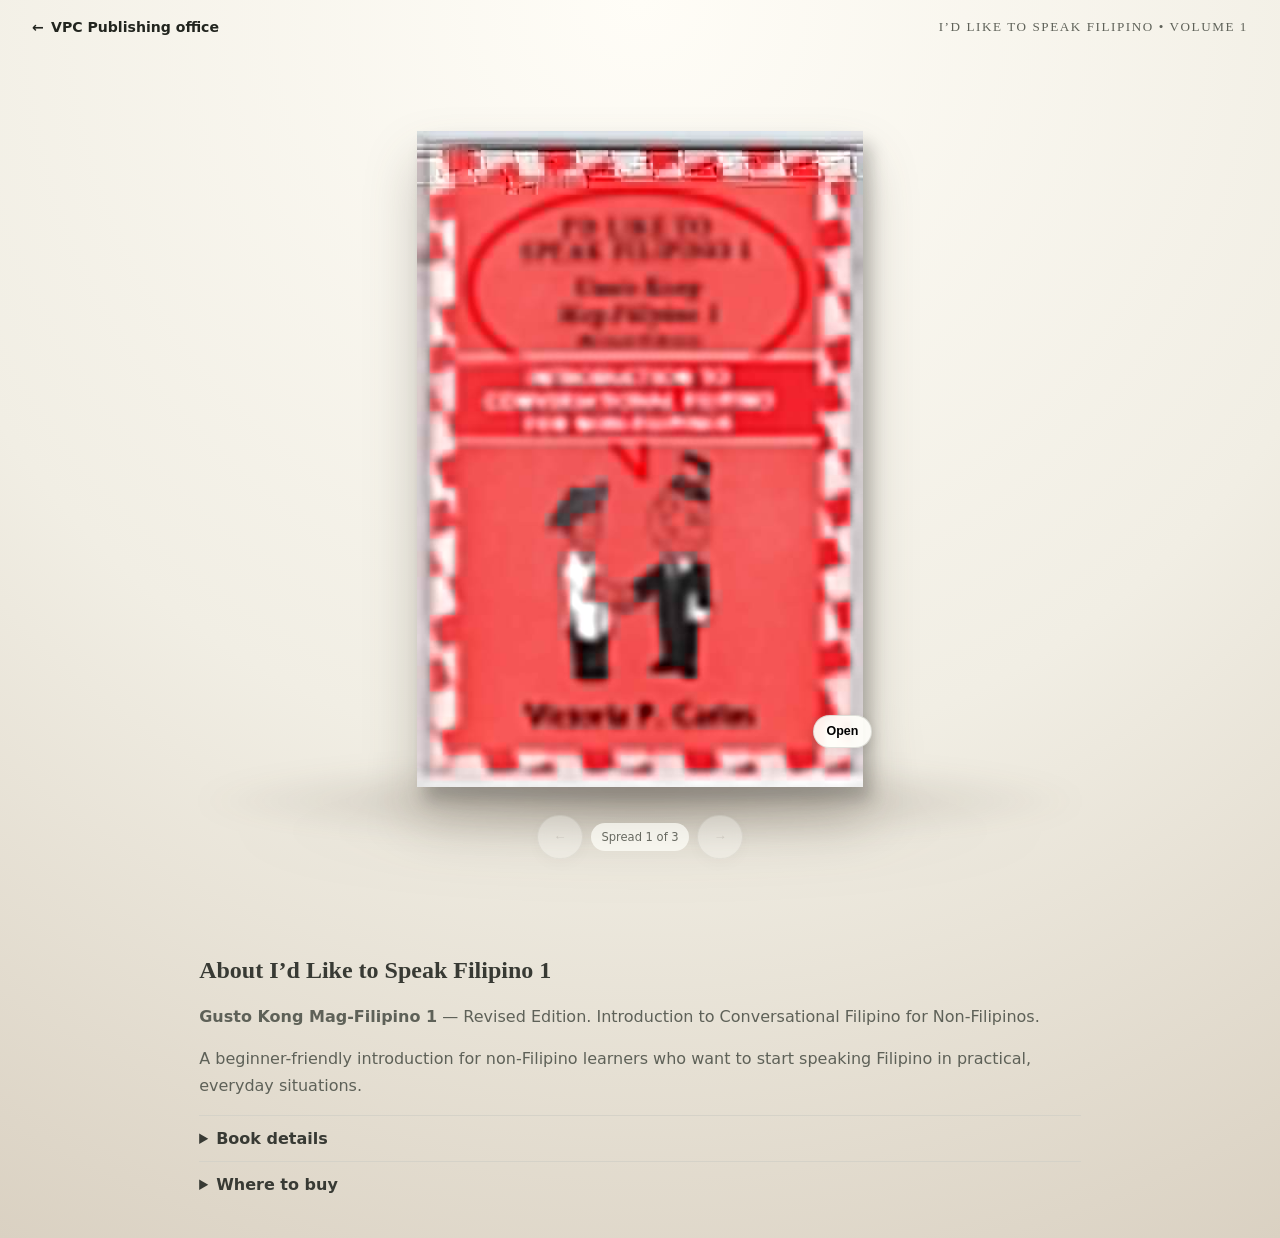
<file: books/id-like-to-speak-filipino-1/index.html>
<!doctype html>
<html lang="en"><head><meta charset="utf-8"><meta name="viewport" content="width=device-width,initial-scale=1">
<title>I’d Like to Speak Filipino 1 | Victoria P. Carlos | VPC Publishing</title><meta name="description" content="Explore I’d Like to Speak Filipino 1 by Victoria P. Carlos: Introduction to Conversational Filipino for Non-Filipinos. Read the edition summary and find current purchase options."><meta name="author" content="Victoria P. Carlos"><meta name="robots" content="index,follow,max-image-preview:large,max-snippet:-1"><link rel="canonical" href="https://industriesbarbph-rgb.github.io/carlospublishing-REALISTICDIGITALBOOKEXPERIENCE-PublicationSoftware/books/id-like-to-speak-filipino-1/"><link rel="icon" href="../../assets/favicon.svg"><link rel="stylesheet" href="../../styles.css"><link rel="stylesheet" href="../../reader-fixes.css">
<meta property="og:type" content="book"><meta property="og:site_name" content="VPC Publishing"><meta property="og:title" content="I’d Like to Speak Filipino 1 | VPC Publishing"><meta property="og:description" content="Explore I’d Like to Speak Filipino 1 by Victoria P. Carlos: Introduction to Conversational Filipino for Non-Filipinos. Read the edition summary and find current purchase options."><meta property="og:url" content="https://industriesbarbph-rgb.github.io/carlospublishing-REALISTICDIGITALBOOKEXPERIENCE-PublicationSoftware/books/id-like-to-speak-filipino-1/"><meta property="og:image" content="https://industriesbarbph-rgb.github.io/carlospublishing-REALISTICDIGITALBOOKEXPERIENCE-PublicationSoftware/assets/cover-1.jpg"><meta name="twitter:card" content="summary_large_image">
<script type="application/ld+json">{"@context":"https://schema.org","@graph":[{"@type":"Book","@id":"https://industriesbarbph-rgb.github.io/carlospublishing-REALISTICDIGITALBOOKEXPERIENCE-PublicationSoftware/books/id-like-to-speak-filipino-1/#book","name":"I’d Like to Speak Filipino 1","alternateName":"Gusto Kong Mag-Filipino 1","isbn":"9789719235033","bookEdition":"Revised Edition","description":"A beginner-friendly introduction for non-Filipino learners who want to start speaking Filipino in practical, everyday situations.","inLanguage":["en","fil"],"author":{"@type":"Person","name":"Victoria P. Carlos"},"publisher":{"@type":"Organization","name":"VPC Publishing"},"image":"https://industriesbarbph-rgb.github.io/carlospublishing-REALISTICDIGITALBOOKEXPERIENCE-PublicationSoftware/assets/cover-1.jpg","url":"https://industriesbarbph-rgb.github.io/carlospublishing-REALISTICDIGITALBOOKEXPERIENCE-PublicationSoftware/books/id-like-to-speak-filipino-1/"},{"@type":"BreadcrumbList","itemListElement":[{"@type":"ListItem","position":1,"name":"VPC Publishing","item":"https://industriesbarbph-rgb.github.io/carlospublishing-REALISTICDIGITALBOOKEXPERIENCE-PublicationSoftware/"},{"@type":"ListItem","position":2,"name":"I’d Like to Speak Filipino 1","item":"https://industriesbarbph-rgb.github.io/carlospublishing-REALISTICDIGITALBOOKEXPERIENCE-PublicationSoftware/books/id-like-to-speak-filipino-1/"}]}]}</script></head>
<body class="reader-page"><header class="reader-topbar"><a class="back-office" href="../../" aria-label="Back to VPC Publishing office">← <span>VPC Publishing office</span></a><span class="series-mark">I’d Like to Speak Filipino • Volume 1</span></header>
<main><section class="reader-shell" aria-label="Interactive publication presentation"><div class="reader-stage" data-reader-book="1"><div class="reader-book" id="readerBook"><button class="reader-cover" id="readerCover" type="button" aria-label="Open I’d Like to Speak Filipino 1"><img src="../../assets/cover-1.jpg" alt="Cover of I’d Like to Speak Filipino 1 by Victoria P. Carlos"></button><div class="spread"><article class="page left" id="leftPage"></article><article class="page right" id="rightPage"></article><div class="turn-sheet" id="turnSheet"><div class="turn-face front"></div><div class="turn-face back"></div></div><button class="tap-zone prev" id="prevZone" type="button" aria-label="Previous spread"></button><button class="tap-zone next" id="nextZone" type="button" aria-label="Next spread"></button></div></div><div class="reader-controls"><button class="reader-btn" id="prevPage" type="button" aria-label="Previous spread">←</button><span class="page-counter" id="pageCounter">Open the book</span><button class="reader-btn" id="nextPage" type="button" aria-label="Next spread">→</button></div></div></section>
<section class="seo-section" aria-labelledby="aboutBook"><h2 id="aboutBook">About I’d Like to Speak Filipino 1</h2><p><strong>Gusto Kong Mag-Filipino 1</strong> — Revised Edition. Introduction to Conversational Filipino for Non-Filipinos.</p><p>A beginner-friendly introduction for non-Filipino learners who want to start speaking Filipino in practical, everyday situations.</p><details><summary>Book details</summary><ul><li>Author: Victoria P. Carlos</li><li>Publisher: VPC Publishing</li><li>ISBN-13: 9789719235033</li></ul></details><details><summary>Where to buy</summary><p>Order through the official VPC Publishing Lazada shop, or check select National Book Store and Fully Booked branches. Physical-store stock changes by location; confirm with the branch before visiting.</p></details></section></main>
<script src="../../config.js"></script><script src="../../data.js"></script><script src="../../app.js"></script></body></html>
</file>
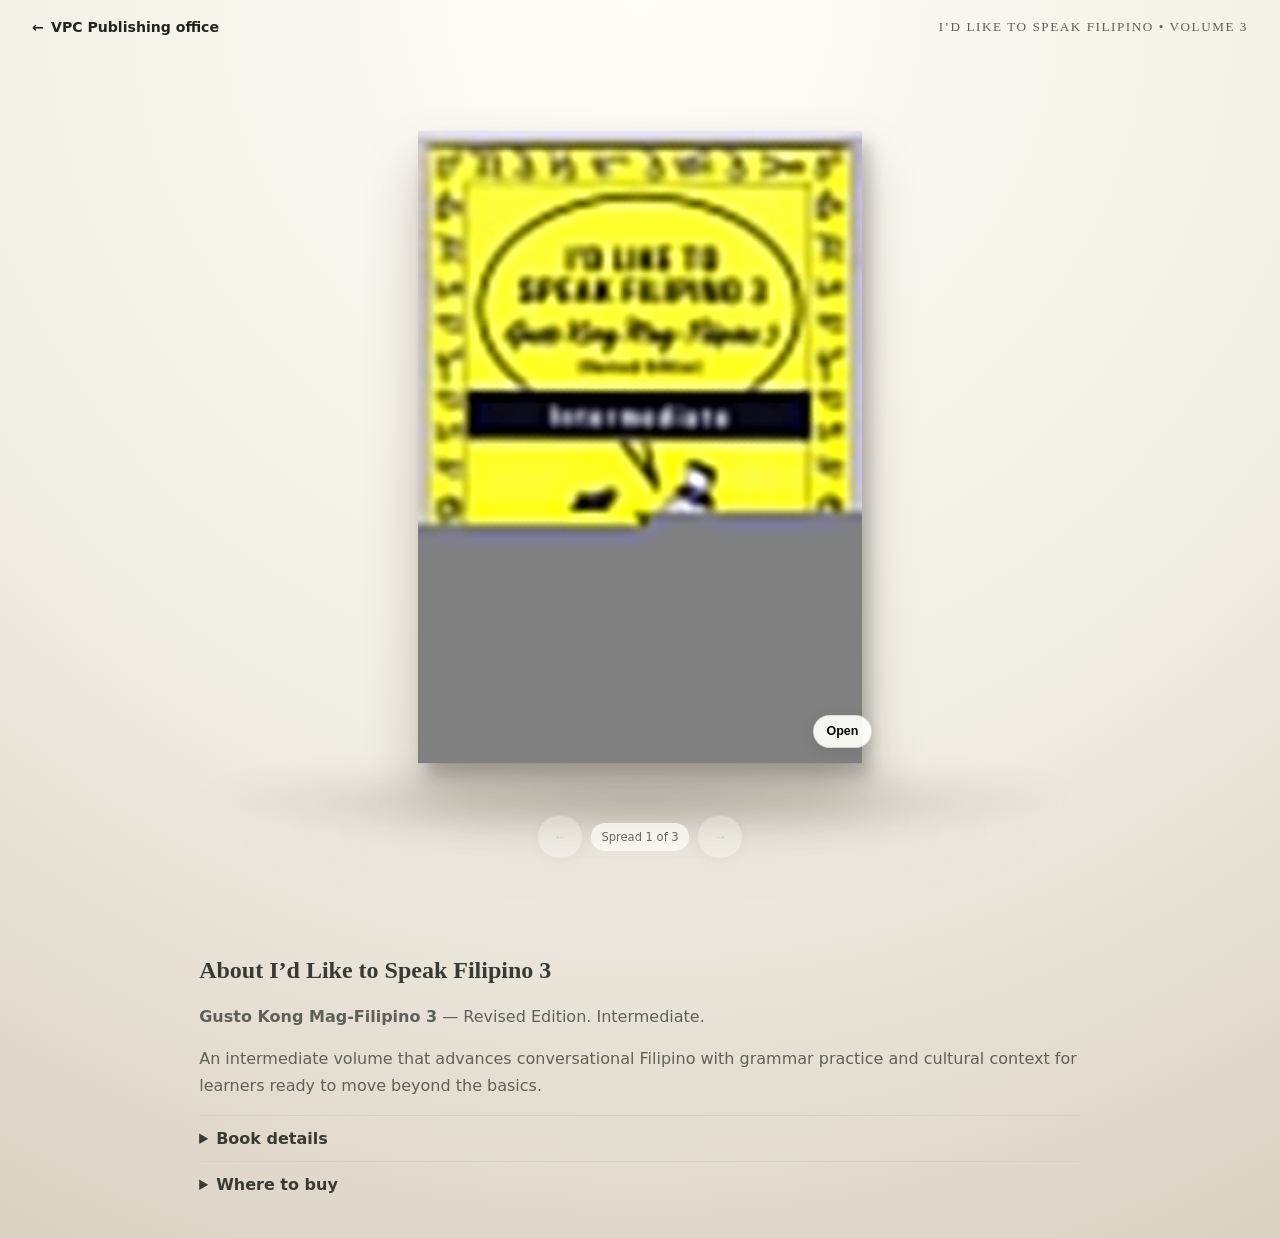
<file: books/id-like-to-speak-filipino-3/index.html>
<!doctype html>
<html lang="en"><head><meta charset="utf-8"><meta name="viewport" content="width=device-width,initial-scale=1">
<title>I’d Like to Speak Filipino 3 | Victoria P. Carlos | VPC Publishing</title><meta name="description" content="Explore I’d Like to Speak Filipino 3 by Victoria P. Carlos: Intermediate. Read the edition summary and find current purchase options."><meta name="author" content="Victoria P. Carlos"><meta name="robots" content="index,follow,max-image-preview:large,max-snippet:-1"><link rel="canonical" href="https://industriesbarbph-rgb.github.io/carlospublishing-REALISTICDIGITALBOOKEXPERIENCE-PublicationSoftware/books/id-like-to-speak-filipino-3/"><link rel="icon" href="../../assets/favicon.svg"><link rel="stylesheet" href="../../styles.css"><link rel="stylesheet" href="../../reader-fixes.css">
<meta property="og:type" content="book"><meta property="og:site_name" content="VPC Publishing"><meta property="og:title" content="I’d Like to Speak Filipino 3 | VPC Publishing"><meta property="og:description" content="Explore I’d Like to Speak Filipino 3 by Victoria P. Carlos: Intermediate. Read the edition summary and find current purchase options."><meta property="og:url" content="https://industriesbarbph-rgb.github.io/carlospublishing-REALISTICDIGITALBOOKEXPERIENCE-PublicationSoftware/books/id-like-to-speak-filipino-3/"><meta property="og:image" content="https://industriesbarbph-rgb.github.io/carlospublishing-REALISTICDIGITALBOOKEXPERIENCE-PublicationSoftware/assets/cover-3.jpg"><meta name="twitter:card" content="summary_large_image">
<script type="application/ld+json">{"@context":"https://schema.org","@graph":[{"@type":"Book","@id":"https://industriesbarbph-rgb.github.io/carlospublishing-REALISTICDIGITALBOOKEXPERIENCE-PublicationSoftware/books/id-like-to-speak-filipino-3/#book","name":"I’d Like to Speak Filipino 3","alternateName":"Gusto Kong Mag-Filipino 3","isbn":"9789719235026","bookEdition":"Revised Edition","description":"An intermediate volume that advances conversational Filipino with grammar practice and cultural context for learners ready to move beyond the basics.","inLanguage":["en","fil"],"author":{"@type":"Person","name":"Victoria P. Carlos"},"publisher":{"@type":"Organization","name":"VPC Publishing"},"image":"https://industriesbarbph-rgb.github.io/carlospublishing-REALISTICDIGITALBOOKEXPERIENCE-PublicationSoftware/assets/cover-3.jpg","url":"https://industriesbarbph-rgb.github.io/carlospublishing-REALISTICDIGITALBOOKEXPERIENCE-PublicationSoftware/books/id-like-to-speak-filipino-3/"},{"@type":"BreadcrumbList","itemListElement":[{"@type":"ListItem","position":1,"name":"VPC Publishing","item":"https://industriesbarbph-rgb.github.io/carlospublishing-REALISTICDIGITALBOOKEXPERIENCE-PublicationSoftware/"},{"@type":"ListItem","position":2,"name":"I’d Like to Speak Filipino 3","item":"https://industriesbarbph-rgb.github.io/carlospublishing-REALISTICDIGITALBOOKEXPERIENCE-PublicationSoftware/books/id-like-to-speak-filipino-3/"}]}]}</script></head>
<body class="reader-page"><header class="reader-topbar"><a class="back-office" href="../../" aria-label="Back to VPC Publishing office">← <span>VPC Publishing office</span></a><span class="series-mark">I’d Like to Speak Filipino • Volume 3</span></header>
<main><section class="reader-shell" aria-label="Interactive publication presentation"><div class="reader-stage" data-reader-book="3"><div class="reader-book" id="readerBook"><button class="reader-cover" id="readerCover" type="button" aria-label="Open I’d Like to Speak Filipino 3"><img src="../../assets/cover-3.jpg" alt="Cover of I’d Like to Speak Filipino 3 by Victoria P. Carlos"></button><div class="spread"><article class="page left" id="leftPage"></article><article class="page right" id="rightPage"></article><div class="turn-sheet" id="turnSheet"><div class="turn-face front"></div><div class="turn-face back"></div></div><button class="tap-zone prev" id="prevZone" type="button" aria-label="Previous spread"></button><button class="tap-zone next" id="nextZone" type="button" aria-label="Next spread"></button></div></div><div class="reader-controls"><button class="reader-btn" id="prevPage" type="button" aria-label="Previous spread">←</button><span class="page-counter" id="pageCounter">Open the book</span><button class="reader-btn" id="nextPage" type="button" aria-label="Next spread">→</button></div></div></section>
<section class="seo-section" aria-labelledby="aboutBook"><h2 id="aboutBook">About I’d Like to Speak Filipino 3</h2><p><strong>Gusto Kong Mag-Filipino 3</strong> — Revised Edition. Intermediate.</p><p>An intermediate volume that advances conversational Filipino with grammar practice and cultural context for learners ready to move beyond the basics.</p><details><summary>Book details</summary><ul><li>Author: Victoria P. Carlos</li><li>Publisher: VPC Publishing</li><li>ISBN-13: 9789719235026</li></ul></details><details><summary>Where to buy</summary><p>Order through the official VPC Publishing Lazada shop, or check select National Book Store and Fully Booked branches. Physical-store stock changes by location; confirm with the branch before visiting.</p></details></section></main>
<script src="../../config.js"></script><script src="../../data.js"></script><script src="../../app.js"></script></body></html>
</file>
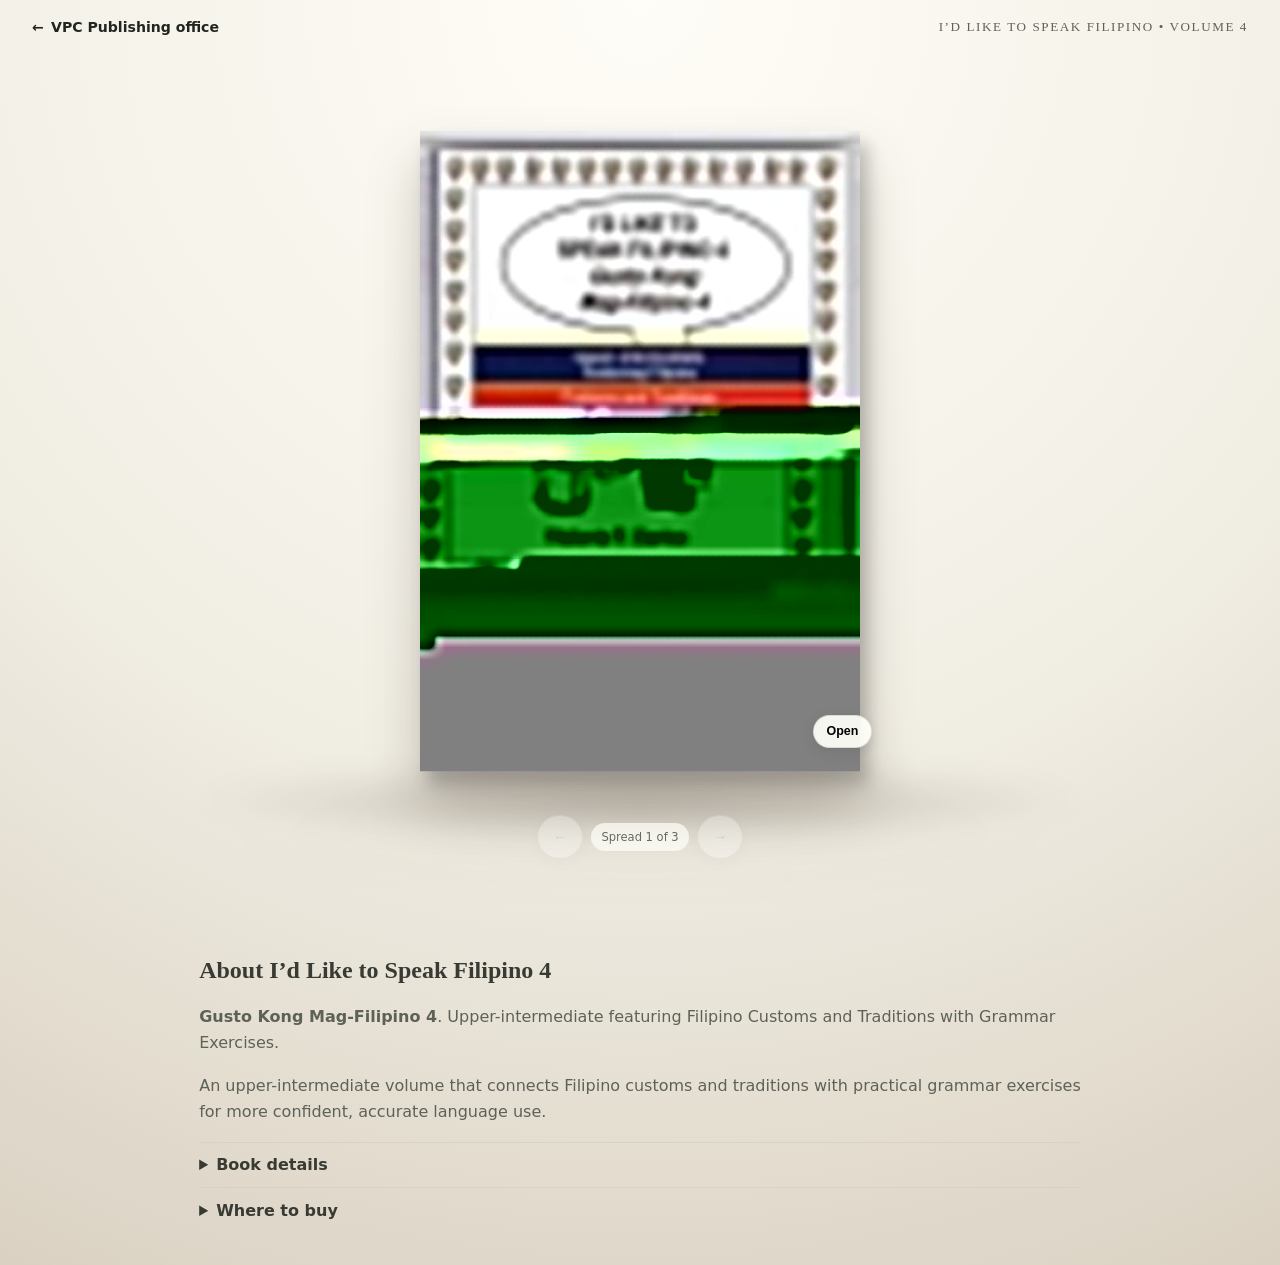
<file: books/id-like-to-speak-filipino-4/index.html>
<!doctype html>
<html lang="en"><head><meta charset="utf-8"><meta name="viewport" content="width=device-width,initial-scale=1">
<title>I’d Like to Speak Filipino 4 | Victoria P. Carlos | VPC Publishing</title><meta name="description" content="Explore I’d Like to Speak Filipino 4 by Victoria P. Carlos: Upper-intermediate featuring Filipino Customs and Traditions with Grammar Exercises. Read the edition summary and find current purchase options."><meta name="author" content="Victoria P. Carlos"><meta name="robots" content="index,follow,max-image-preview:large,max-snippet:-1"><link rel="canonical" href="https://industriesbarbph-rgb.github.io/carlospublishing-REALISTICDIGITALBOOKEXPERIENCE-PublicationSoftware/books/id-like-to-speak-filipino-4/"><link rel="icon" href="../../assets/favicon.svg"><link rel="stylesheet" href="../../styles.css"><link rel="stylesheet" href="../../reader-fixes.css">
<meta property="og:type" content="book"><meta property="og:site_name" content="VPC Publishing"><meta property="og:title" content="I’d Like to Speak Filipino 4 | VPC Publishing"><meta property="og:description" content="Explore I’d Like to Speak Filipino 4 by Victoria P. Carlos: Upper-intermediate featuring Filipino Customs and Traditions with Grammar Exercises. Read the edition summary and find current purchase options."><meta property="og:url" content="https://industriesbarbph-rgb.github.io/carlospublishing-REALISTICDIGITALBOOKEXPERIENCE-PublicationSoftware/books/id-like-to-speak-filipino-4/"><meta property="og:image" content="https://industriesbarbph-rgb.github.io/carlospublishing-REALISTICDIGITALBOOKEXPERIENCE-PublicationSoftware/assets/cover-4.jpg"><meta name="twitter:card" content="summary_large_image">
<script type="application/ld+json">{"@context":"https://schema.org","@graph":[{"@type":"Book","@id":"https://industriesbarbph-rgb.github.io/carlospublishing-REALISTICDIGITALBOOKEXPERIENCE-PublicationSoftware/books/id-like-to-speak-filipino-4/#book","name":"I’d Like to Speak Filipino 4","alternateName":"Gusto Kong Mag-Filipino 4","isbn":"9789719235064","description":"An upper-intermediate volume that connects Filipino customs and traditions with practical grammar exercises for more confident, accurate language use.","inLanguage":["en","fil"],"author":{"@type":"Person","name":"Victoria P. Carlos"},"publisher":{"@type":"Organization","name":"VPC Publishing"},"image":"https://industriesbarbph-rgb.github.io/carlospublishing-REALISTICDIGITALBOOKEXPERIENCE-PublicationSoftware/assets/cover-4.jpg","url":"https://industriesbarbph-rgb.github.io/carlospublishing-REALISTICDIGITALBOOKEXPERIENCE-PublicationSoftware/books/id-like-to-speak-filipino-4/"},{"@type":"BreadcrumbList","itemListElement":[{"@type":"ListItem","position":1,"name":"VPC Publishing","item":"https://industriesbarbph-rgb.github.io/carlospublishing-REALISTICDIGITALBOOKEXPERIENCE-PublicationSoftware/"},{"@type":"ListItem","position":2,"name":"I’d Like to Speak Filipino 4","item":"https://industriesbarbph-rgb.github.io/carlospublishing-REALISTICDIGITALBOOKEXPERIENCE-PublicationSoftware/books/id-like-to-speak-filipino-4/"}]}]}</script></head>
<body class="reader-page"><header class="reader-topbar"><a class="back-office" href="../../" aria-label="Back to VPC Publishing office">← <span>VPC Publishing office</span></a><span class="series-mark">I’d Like to Speak Filipino • Volume 4</span></header>
<main><section class="reader-shell" aria-label="Interactive publication presentation"><div class="reader-stage" data-reader-book="4"><div class="reader-book" id="readerBook"><button class="reader-cover" id="readerCover" type="button" aria-label="Open I’d Like to Speak Filipino 4"><img src="../../assets/cover-4.jpg" alt="Cover of I’d Like to Speak Filipino 4 by Victoria P. Carlos"></button><div class="spread"><article class="page left" id="leftPage"></article><article class="page right" id="rightPage"></article><div class="turn-sheet" id="turnSheet"><div class="turn-face front"></div><div class="turn-face back"></div></div><button class="tap-zone prev" id="prevZone" type="button" aria-label="Previous spread"></button><button class="tap-zone next" id="nextZone" type="button" aria-label="Next spread"></button></div></div><div class="reader-controls"><button class="reader-btn" id="prevPage" type="button" aria-label="Previous spread">←</button><span class="page-counter" id="pageCounter">Open the book</span><button class="reader-btn" id="nextPage" type="button" aria-label="Next spread">→</button></div></div></section>
<section class="seo-section" aria-labelledby="aboutBook"><h2 id="aboutBook">About I’d Like to Speak Filipino 4</h2><p><strong>Gusto Kong Mag-Filipino 4</strong>. Upper-intermediate featuring Filipino Customs and Traditions with Grammar Exercises.</p><p>An upper-intermediate volume that connects Filipino customs and traditions with practical grammar exercises for more confident, accurate language use.</p><details><summary>Book details</summary><ul><li>Author: Victoria P. Carlos</li><li>Publisher: VPC Publishing</li><li>ISBN-13: 9789719235064</li></ul></details><details><summary>Where to buy</summary><p>Order through the official VPC Publishing Lazada shop, or check select National Book Store and Fully Booked branches. Physical-store stock changes by location; confirm with the branch before visiting.</p></details></section></main>
<script src="../../config.js"></script><script src="../../data.js"></script><script src="../../app.js"></script></body></html>
</file>
<file: styles.css>
:root{
  --ink:#22251f;--muted:#686c62;--cream:#f8f5eb;--paper:#fffdf6;--wood:#9d6d43;--wood-dark:#68462e;
  --line:rgba(50,52,45,.16);--shadow:rgba(46,40,30,.22);--green:#4e725e;--hall:#ebece6;
}
*{box-sizing:border-box}html{scroll-behavior:smooth}body{margin:0;color:var(--ink);font-family:Inter,ui-sans-serif,system-ui,-apple-system,BlinkMacSystemFont,"Segoe UI",sans-serif;background:#f5f3eb}a{color:inherit}button,a{-webkit-tap-highlight-color:transparent}.skip-link{position:absolute;left:-9999px;top:auto}.skip-link:focus{left:1rem;top:1rem;z-index:9999;background:white;padding:.8rem 1rem;border-radius:.6rem}
.office-page{min-height:100svh;overflow-x:hidden;background:linear-gradient(180deg,#fbfbf6 0%,#f2f2e9 67%,#d9d1c2 100%)}
.office{position:relative;min-height:100svh;overflow:hidden;isolation:isolate;display:flex;align-items:flex-end;justify-content:center;padding:clamp(1rem,3vw,2.5rem)}
.office::before{content:"";position:absolute;inset:0;background:radial-gradient(circle at 21% 9%,rgba(255,255,255,.98) 0 12%,rgba(255,248,205,.42) 26%,transparent 48%),linear-gradient(105deg,rgba(255,255,255,.55),transparent 48%);z-index:-5}.sunbeam{position:absolute;left:-6%;top:-14%;width:48%;height:92%;background:linear-gradient(110deg,rgba(255,255,255,.6),rgba(255,242,175,.18) 60%,transparent);transform:skewX(-8deg);filter:blur(2px);opacity:.75;animation:breatheLight 8s ease-in-out infinite alternate;z-index:-4;pointer-events:none}.window{position:absolute;left:3.5%;top:5%;width:min(25vw,330px);height:min(56vh,520px);border:clamp(6px,1vw,13px) solid #e8e8df;background:linear-gradient(145deg,#e9f7fb,#fcfbef 58%,#dcead9);box-shadow:0 18px 42px rgba(75,76,64,.12),inset 0 0 0 2px #cfd1c5;z-index:-3}.window::before,.window::after{content:"";position:absolute;background:#e7e7de}.window::before{width:7px;top:0;bottom:0;left:50%}.window::after{height:7px;left:0;right:0;top:52%}.leaf-shadow{position:absolute;left:7%;top:15%;width:19rem;height:19rem;opacity:.055;filter:blur(1px);z-index:-2;animation:leafMove 7s ease-in-out infinite alternate;transform-origin:bottom left}.leaf-shadow::before,.leaf-shadow::after{content:"";position:absolute;background:#183c25;border-radius:100% 0 100% 0;transform:rotate(35deg)}.leaf-shadow::before{width:8rem;height:3.2rem;left:4rem;top:4rem;box-shadow:5rem 4rem 0 #183c25,-1.5rem 7rem 0 #183c25}.leaf-shadow::after{width:6rem;height:2.6rem;left:9rem;top:1rem;box-shadow:-7rem 9rem 0 #183c25}.hallway{position:absolute;left:50%;top:5%;transform:translateX(-50%);width:min(48vw,680px);height:min(47vh,430px);background:linear-gradient(180deg,#f8f8f3,#e7e8e1);clip-path:polygon(8% 0,92% 0,100% 100%,0 100%);box-shadow:inset 0 -20px 38px rgba(73,74,66,.08);z-index:-2}.hallway::after{content:"";position:absolute;left:50%;bottom:0;width:52%;height:78%;transform:translateX(-50%);background:linear-gradient(180deg,#fafaf5,#e2e5df);border-left:2px solid rgba(88,90,82,.08);border-right:2px solid rgba(88,90,82,.08)}.brand-sign{position:absolute;z-index:-1;left:50%;top:14%;transform:translateX(-50%);min-width:min(42vw,560px);text-align:center;padding:clamp(.8rem,1.8vw,1.5rem) clamp(1rem,3vw,2.5rem);font-family:Georgia,"Times New Roman",serif;font-size:clamp(1.2rem,3vw,2.45rem);letter-spacing:.18em;color:#30342d;background:rgba(255,255,251,.74);border:1px solid rgba(74,76,69,.15);box-shadow:0 10px 30px rgba(70,70,60,.08);backdrop-filter:blur(6px)}.office-logo{display:block;width:clamp(38px,5vw,64px);height:clamp(38px,5vw,64px);border-radius:50%;margin:0 auto .55rem;display:grid;place-items:center;border:1px solid rgba(52,55,48,.35);font:700 clamp(.72rem,1.5vw,1rem)/1 Georgia,serif;letter-spacing:.08em;opacity:.9}.floor{position:absolute;left:-15%;right:-15%;bottom:-10%;height:45%;z-index:-4;background:linear-gradient(180deg,#e5ded1,#cfc4b3);transform:perspective(900px) rotateX(62deg);transform-origin:center bottom;background-image:linear-gradient(90deg,rgba(95,78,60,.07) 1px,transparent 1px),linear-gradient(rgba(95,78,60,.045) 1px,transparent 1px);background-size:120px 100%,100% 80px}.plant{position:absolute;right:4%;bottom:17%;width:9rem;height:17rem;z-index:-1}.pot{position:absolute;bottom:0;left:50%;transform:translateX(-50%);width:5.5rem;height:5rem;background:linear-gradient(90deg,#c5ab87,#eadcc4,#b99b74);clip-path:polygon(12% 0,88% 0,75% 100%,25% 100%)}.stem{position:absolute;left:50%;bottom:4rem;width:3px;height:11rem;background:#6e8068}.plant i{position:absolute;width:5.7rem;height:2.2rem;background:#789576;border-radius:100% 0 100% 0;transform-origin:100% 50%;animation:plantMove 6s ease-in-out infinite alternate}.plant i:nth-child(1){left:-.4rem;bottom:8rem;transform:rotate(18deg)}.plant i:nth-child(2){right:-.5rem;bottom:10rem;transform:scaleX(-1) rotate(10deg)}.plant i:nth-child(3){left:-1rem;bottom:12.5rem;transform:rotate(-6deg)}.plant i:nth-child(4){right:-.2rem;bottom:14rem;transform:scaleX(-1) rotate(-14deg)}
.shelf-scene{position:relative;width:min(92vw,1120px);z-index:5;margin-bottom:clamp(1rem,5vh,4rem);perspective:1500px}.shelf-header{display:flex;justify-content:space-between;align-items:end;gap:1rem;margin:0 auto 1rem;width:min(100%,980px);padding:0 .5rem}.shelf-header h1{font:600 clamp(1.05rem,2vw,1.55rem)/1.15 Georgia,"Times New Roman",serif;margin:0}.shelf-header p{margin:0;color:var(--muted);font-size:clamp(.72rem,1.2vw,.92rem)}.bookshelf{position:relative;margin:auto;width:min(100%,1040px);padding:clamp(1rem,3vw,2rem) clamp(.7rem,3vw,2.2rem) clamp(1.2rem,2.5vw,2rem);background:linear-gradient(90deg,#7a5033 0 1.5%,#a9784f 2.5% 97.5%,#70482e 98.5%),linear-gradient(#b18157,#8a5c3c);border-radius:8px 8px 3px 3px;box-shadow:0 38px 65px rgba(63,49,35,.28),inset 0 0 0 1px rgba(255,255,255,.1);transform:rotateX(.8deg)}.bookshelf::before{content:"";position:absolute;left:-2%;right:-2%;bottom:-1.15rem;height:1.45rem;border-radius:3px;background:linear-gradient(#a97950,#69452d);box-shadow:0 12px 18px rgba(50,36,25,.28)}.shelf-back{position:absolute;inset:1rem 1.2rem 1.1rem;background:linear-gradient(180deg,#d6b28b 0,#c69a70 55%,#b7845d);box-shadow:inset 0 14px 30px rgba(72,43,24,.16);border-radius:3px}.book-row{position:relative;display:grid;grid-template-columns:repeat(4,minmax(0,1fr));align-items:end;gap:clamp(.45rem,2.1vw,1.4rem);min-height:clamp(330px,48vw,570px);padding:clamp(.4rem,1vw,1rem) clamp(.2rem,1.3vw,.9rem) 0;z-index:2}.book-link{position:relative;display:flex;align-items:end;justify-content:center;text-decoration:none;min-width:0;height:100%;outline-offset:6px}.book-object{position:relative;width:min(100%,190px);transform-style:preserve-3d;transition:transform .34s cubic-bezier(.2,.75,.25,1),filter .34s ease;filter:drop-shadow(10px 18px 10px rgba(55,37,25,.28));transform:rotateY(-3deg)}.book-link:nth-child(2) .book-object{transform:rotateY(2deg)}.book-link:nth-child(3) .book-object{transform:rotateY(-1deg)}.book-link:nth-child(4) .book-object{transform:rotateY(3deg)}.book-cover{display:block;width:100%;aspect-ratio:2/3;object-fit:cover;border-radius:2px 5px 5px 2px;box-shadow:inset 0 0 0 1px rgba(0,0,0,.06)}.book-object::before{content:"";position:absolute;left:-9px;top:1.5%;bottom:1.5%;width:10px;background:linear-gradient(90deg,rgba(45,31,22,.48),rgba(255,255,255,.14));transform:rotateY(78deg);transform-origin:right center;border-radius:3px 0 0 3px}.book-object::after{content:"";position:absolute;left:4%;right:1%;bottom:-7px;height:8px;background:repeating-linear-gradient(90deg,#f0e8d8 0 5px,#d4c8b6 5px 6px);transform:skewX(-16deg);transform-origin:top}.book-caption{position:absolute;left:50%;bottom:-3.2rem;transform:translateX(-50%);width:max-content;max-width:140%;padding:.45rem .7rem;background:rgba(255,255,249,.9);border:1px solid rgba(44,46,40,.12);border-radius:999px;font-size:clamp(.67rem,1.1vw,.82rem);font-weight:700;letter-spacing:.03em;opacity:0;transition:opacity .25s ease,transform .25s ease;pointer-events:none;white-space:nowrap}.book-link:hover .book-object,.book-link:focus-visible .book-object{transform:translateY(-18px) rotateY(0deg) scale(1.035);filter:drop-shadow(14px 26px 14px rgba(55,37,25,.32))}.book-link:hover .book-caption,.book-link:focus-visible .book-caption{opacity:1;transform:translate(-50%,-4px)}.note-pin{position:absolute;right:clamp(.2rem,2vw,1.7rem);top:-4.6rem;z-index:8;width:clamp(118px,15vw,180px);transform-origin:50% -10px;animation:sway 4.7s ease-in-out infinite alternate}.pin-dot{position:absolute;left:50%;top:-8px;transform:translateX(-50%);width:14px;height:14px;border-radius:50%;background:#a24a3d;box-shadow:0 2px 4px rgba(0,0,0,.25);z-index:2}.note-button{width:100%;min-height:110px;border:0;cursor:pointer;text-align:left;padding:1rem .9rem;background:#fff3a9;color:#3a3325;box-shadow:3px 7px 12px rgba(66,54,35,.18);font:600 clamp(.76rem,1.15vw,.9rem)/1.35 "Segoe Print","Bradley Hand",cursive;transform:rotate(1.5deg);clip-path:polygon(1% 1%,98% 0,100% 96%,93% 98%,84% 96%,75% 99%,64% 96%,55% 100%,44% 97%,32% 100%,21% 97%,11% 99%,0 95%)}.note-button small{display:block;margin-top:.65rem;font:500 .7rem/1.2 system-ui;color:#71654a}.note-button:focus-visible{outline:3px solid #315b4a;outline-offset:4px}.office-hint{position:absolute;left:50%;bottom:1.1rem;transform:translateX(-50%);z-index:9;font-size:.76rem;color:#66685f;background:rgba(255,255,250,.72);padding:.5rem .8rem;border-radius:999px;backdrop-filter:blur(5px)}.modal{position:fixed;inset:0;z-index:100;display:none;place-items:center;padding:1rem;background:rgba(38,39,34,.34);backdrop-filter:blur(5px)}.modal.open{display:grid}.modal-card{width:min(92vw,620px);max-height:82svh;overflow:auto;background:#fffdf7;border-radius:18px;box-shadow:0 30px 80px rgba(0,0,0,.22);padding:clamp(1.2rem,4vw,2rem);position:relative}.modal-close{position:absolute;right:.7rem;top:.7rem;border:1px solid var(--line);background:#fff;border-radius:50%;width:42px;height:42px;cursor:pointer;font-size:1.3rem}.modal-card h2{font-family:Georgia,serif;margin:.2rem 3rem .45rem 0}.modal-card p{color:var(--muted);line-height:1.6}.empty-note{border:1px dashed #d2c393;background:#fff8d5;padding:1rem;border-radius:10px}
.reader-page{min-height:100svh;background:radial-gradient(circle at 50% 0,#fffdf7 0,#f1eee4 55%,#dad1c2 100%);overflow-x:hidden}.reader-topbar{display:flex;align-items:center;justify-content:space-between;gap:1rem;padding:clamp(.8rem,2vw,1.2rem) clamp(1rem,3vw,2rem);position:relative;z-index:20}.back-office{display:inline-flex;align-items:center;gap:.45rem;text-decoration:none;font-weight:700;font-size:.88rem}.series-mark{font-family:Georgia,serif;font-size:.82rem;letter-spacing:.12em;color:#5f6259;text-transform:uppercase}.reader-shell{min-height:calc(100svh - 74px);display:grid;place-items:center;padding:1rem clamp(.5rem,2vw,2rem) 2rem}.reader-stage{position:relative;width:min(96vw,1080px);aspect-ratio:1.58/1;perspective:2200px}.reader-book{position:absolute;inset:0;filter:drop-shadow(0 30px 26px rgba(60,48,35,.24));transform-style:preserve-3d}.reader-book::after{content:"";position:absolute;left:8%;right:8%;bottom:-6%;height:12%;background:radial-gradient(ellipse,rgba(62,47,33,.25),transparent 70%);filter:blur(12px);z-index:-5}.reader-cover{position:absolute;left:25%;top:2%;width:50%;height:96%;z-index:20;cursor:pointer;border:0;background:none;padding:0;transform-origin:left center;transform-style:preserve-3d;transition:transform 1.15s cubic-bezier(.18,.78,.18,1),opacity .2s ease .95s}.reader-cover img{width:100%;height:100%;object-fit:contain;display:block;filter:drop-shadow(8px 13px 8px rgba(0,0,0,.2));backface-visibility:hidden}.reader-cover::after{content:"Open";position:absolute;right:7%;bottom:6%;background:rgba(255,255,250,.93);border:1px solid rgba(40,42,38,.14);padding:.55rem .8rem;border-radius:999px;font-weight:800;font-size:.78rem;box-shadow:0 4px 15px rgba(0,0,0,.09)}.reader-book.is-open .reader-cover{transform:translateX(-2%) rotateY(-164deg);opacity:0;pointer-events:none}.spread{position:absolute;inset:3% 2%;display:grid;grid-template-columns:1fr 1fr;background:#eee3d2;border-radius:10px;overflow:visible;opacity:0;transition:opacity .25s ease .55s}.reader-book.is-open .spread{opacity:1}.spread::before{content:"";position:absolute;left:50%;top:0;bottom:0;width:22px;transform:translateX(-50%);z-index:8;background:linear-gradient(90deg,rgba(81,61,39,.13),rgba(255,255,255,.3) 42%,rgba(57,42,29,.16) 52%,rgba(255,255,255,.2) 64%,rgba(70,50,35,.1));pointer-events:none}.spread::after{content:"";position:absolute;inset:-11px -14px -16px;z-index:-3;border-radius:13px;background:linear-gradient(145deg,#785a43,#554033);box-shadow:inset 0 0 0 1px rgba(255,255,255,.06)}.page{position:relative;min-width:0;padding:clamp(1rem,3vw,2.5rem);overflow:auto;background:linear-gradient(100deg,#f3e8d7,#fffdf5 12%,#fffdf7 85%,#eadcc8);border:1px solid rgba(89,68,47,.12);font-family:Georgia,"Times New Roman",serif}.page.left{border-radius:7px 0 0 7px;background:linear-gradient(90deg,#f8f0e4,#fffdf7 88%,#e8dac5)}.page.right{border-radius:0 7px 7px 0}.page h1,.page h2{margin:.05rem 0 .75rem;color:#29271f}.page h1{font-size:clamp(1.15rem,2.7vw,2.25rem);line-height:1.08}.page h2{font-size:clamp(1.05rem,2vw,1.55rem)}.page p,.page li{font-size:clamp(.76rem,1.25vw,1rem);line-height:1.62;color:#4e493f}.eyebrow{font:800 clamp(.62rem,.9vw,.75rem)/1.2 system-ui;letter-spacing:.16em;text-transform:uppercase;color:#777064;margin-bottom:.65rem}.page .big-number{font:700 clamp(4rem,10vw,8.5rem)/.8 Georgia,serif;color:rgba(80,77,67,.08);position:absolute;right:5%;bottom:5%;pointer-events:none}.facts{display:grid;gap:.55rem;margin-top:1rem}.fact{display:flex;justify-content:space-between;gap:1rem;border-top:1px solid rgba(72,68,59,.13);padding-top:.55rem;font:600 clamp(.69rem,1vw,.86rem)/1.3 system-ui}.fact span:last-child{text-align:right;color:#65685f;font-weight:500}.page-links{display:grid;gap:.65rem;margin-top:1rem}.page-link{display:flex;justify-content:space-between;align-items:center;gap:1rem;text-decoration:none;padding:.8rem .9rem;border:1px solid rgba(48,51,45,.14);background:rgba(255,255,255,.65);border-radius:10px;font:750 clamp(.72rem,1vw,.9rem)/1.25 system-ui}.page-link:hover,.page-link:focus-visible{background:white;outline:none;box-shadow:0 5px 15px rgba(70,60,45,.08)}.store-status{display:grid;gap:.55rem;margin-top:.8rem}.store-row{border-left:3px solid #8d9e86;padding:.5rem .7rem;background:rgba(255,255,255,.55);font:600 clamp(.7rem,1vw,.86rem)/1.35 system-ui}.store-row small{display:block;color:#74776d;margin-top:.2rem;font-weight:500}.series-grid{display:grid;grid-template-columns:repeat(2,minmax(0,1fr));gap:.65rem;margin-top:.8rem}.series-card{display:flex;align-items:center;gap:.65rem;text-decoration:none;padding:.5rem;border:1px solid rgba(48,51,45,.12);border-radius:10px;background:rgba(255,255,255,.55);font:700 clamp(.65rem,.95vw,.82rem)/1.2 system-ui}.series-card img{width:42px;aspect-ratio:2/3;object-fit:cover;border-radius:2px}.reader-controls{position:absolute;left:50%;bottom:-3.6rem;transform:translateX(-50%);display:flex;align-items:center;gap:.5rem;z-index:30}.reader-btn{min-width:46px;height:44px;border-radius:999px;border:1px solid rgba(45,48,42,.16);background:rgba(255,255,251,.88);backdrop-filter:blur(5px);cursor:pointer;font-weight:800;box-shadow:0 5px 15px rgba(60,50,40,.08)}.reader-btn:disabled{opacity:.35;cursor:default}.page-counter{font-size:.72rem;color:#686a61;background:rgba(255,255,250,.7);padding:.45rem .65rem;border-radius:999px}.tap-zone{position:absolute;top:3%;bottom:3%;width:15%;z-index:15;border:0;background:transparent;cursor:pointer}.tap-zone.prev{left:2%}.tap-zone.next{right:2%}.turn-sheet{position:absolute;top:0;bottom:0;left:50%;width:50%;z-index:12;transform-origin:left center;transform-style:preserve-3d;pointer-events:none;display:none}.turn-sheet.active{display:block;animation:pageTurn .72s cubic-bezier(.24,.73,.22,1) forwards}.turn-face{position:absolute;inset:0;backface-visibility:hidden;padding:clamp(1rem,3vw,2.5rem);background:linear-gradient(100deg,#fffdf7,#efe1cd);border:1px solid rgba(80,60,40,.12);overflow:hidden}.turn-face.back{transform:rotateY(180deg);background:linear-gradient(90deg,#f8f0e4,#fffdf7)}.seo-section{max-width:920px;margin:4.8rem auto 2rem;padding:0 1.2rem;color:#383a34}.seo-section h2{font-family:Georgia,serif}.seo-section p,.seo-section li{line-height:1.65;color:#5e6158}.seo-section details{border-top:1px solid #d5d2c8;padding:.8rem 0}.seo-section summary{cursor:pointer;font-weight:800}
@keyframes sway{from{transform:rotate(-2.2deg)}to{transform:rotate(2.1deg)}}@keyframes breatheLight{from{opacity:.58;transform:skewX(-8deg) translateX(-1%)}to{opacity:.82;transform:skewX(-8deg) translateX(2%)}}@keyframes leafMove{from{transform:rotate(-2deg) translateX(-3px)}to{transform:rotate(3deg) translateX(5px)}}@keyframes plantMove{from{filter:brightness(.98)}to{filter:brightness(1.04)}}@keyframes pageTurn{0%{transform:rotateY(0);filter:drop-shadow(-2px 0 1px rgba(0,0,0,.06))}45%{filter:drop-shadow(-18px 7px 10px rgba(60,45,30,.18))}100%{transform:rotateY(-180deg);filter:none}}
@media(max-width:760px){.office{padding:.7rem}.window{width:36vw;height:36vh;left:-4%;top:2%}.hallway{width:84vw;height:33vh;top:3%}.brand-sign{top:9%;min-width:68vw;font-size:clamp(1rem,4.3vw,1.5rem);letter-spacing:.12em}.plant{right:-2rem;bottom:22%;transform:scale(.72)}.shelf-scene{width:98vw;margin-bottom:8vh}.shelf-header{padding:0 .9rem;margin-bottom:.65rem}.book-row{gap:.38rem;min-height:58vw;padding:.4rem .2rem 0}.bookshelf{padding:1rem .5rem 1.3rem}.book-object{width:100%;filter:drop-shadow(4px 10px 5px rgba(55,37,25,.25))}.book-object::before{left:-5px;width:6px}.book-caption{display:none}.note-pin{right:1rem;top:-5.5rem;width:118px}.note-button{min-height:94px;padding:.8rem .7rem}.office-hint{font-size:.68rem;bottom:.55rem}.reader-topbar{padding:.7rem .9rem}.reader-shell{min-height:auto;display:block;padding:.2rem .45rem 5rem}.reader-stage{width:100%;aspect-ratio:auto;min-height:76svh}.spread{inset:1% 1%;grid-template-columns:1fr;overflow:hidden}.spread::before{display:none}.page{position:absolute;inset:0;border-radius:7px!important;padding:1.2rem 1.1rem 3.8rem}.page.left{display:none}.page.right{display:block}.reader-cover{left:12%;width:76%;height:90%;top:4%}.tap-zone.prev{left:0;width:22%}.tap-zone.next{right:0;width:22%}.turn-sheet{left:0;width:100%;transform-origin:left center}.reader-controls{bottom:-3.7rem}.series-grid{grid-template-columns:1fr 1fr}.seo-section{margin-top:1.5rem}}
@media(prefers-reduced-motion:reduce){*,*::before,*::after{animation-duration:.001ms!important;animation-iteration-count:1!important;scroll-behavior:auto!important;transition-duration:.001ms!important}.note-pin{transform:rotate(1deg)}}
</file>
<file: reader-fixes.css>
/* Reader QA fixes — prevent retailer links from bunching/overflowing */
.page-links{display:grid!important;grid-template-columns:1fr!important;gap:.62rem!important;width:100%!important;max-width:100%!important;margin:.7rem 0 0!important}
.page-link{display:grid!important;grid-template-columns:minmax(0,1fr) auto!important;align-items:center!important;gap:.65rem!important;width:100%!important;max-width:100%!important;min-width:0!important;padding:.72rem .78rem!important;border-radius:13px!important;text-decoration:none!important;overflow:hidden!important;overflow-wrap:anywhere!important;word-break:normal!important}
.page-link span,.page-link strong,.page-link small{min-width:0!important;max-width:100%!important;overflow-wrap:anywhere!important}
.store-row{width:100%!important;max-width:100%!important;overflow-wrap:anywhere!important}
@media(max-width:760px){
  .reader-shell{padding:.5rem .35rem 1.2rem!important;align-items:start!important}
  .reader-stage{width:98vw!important;max-width:98vw!important}
  .page{padding:clamp(.72rem,3.2vw,1rem)!important}
  .page h1{font-size:clamp(1.18rem,5vw,1.55rem)!important;line-height:1.05!important}
  .page h2{font-size:clamp(1rem,4.4vw,1.34rem)!important;line-height:1.08!important}
  .page p,.page li,.store-row{font-size:clamp(.72rem,3vw,.9rem)!important;line-height:1.35!important}
  .page-links{gap:.5rem!important;margin-top:.55rem!important}
  .page-link{padding:.64rem .68rem!important;border-radius:11px!important;font-size:clamp(.7rem,2.9vw,.86rem)!important;line-height:1.2!important}
  .page-link small{font-size:clamp(.62rem,2.5vw,.76rem)!important;line-height:1.2!important}
  .page.right{overflow:auto!important;-webkit-overflow-scrolling:touch!important}
  .reader-controls{margin-top:.5rem!important}
}
</file>
